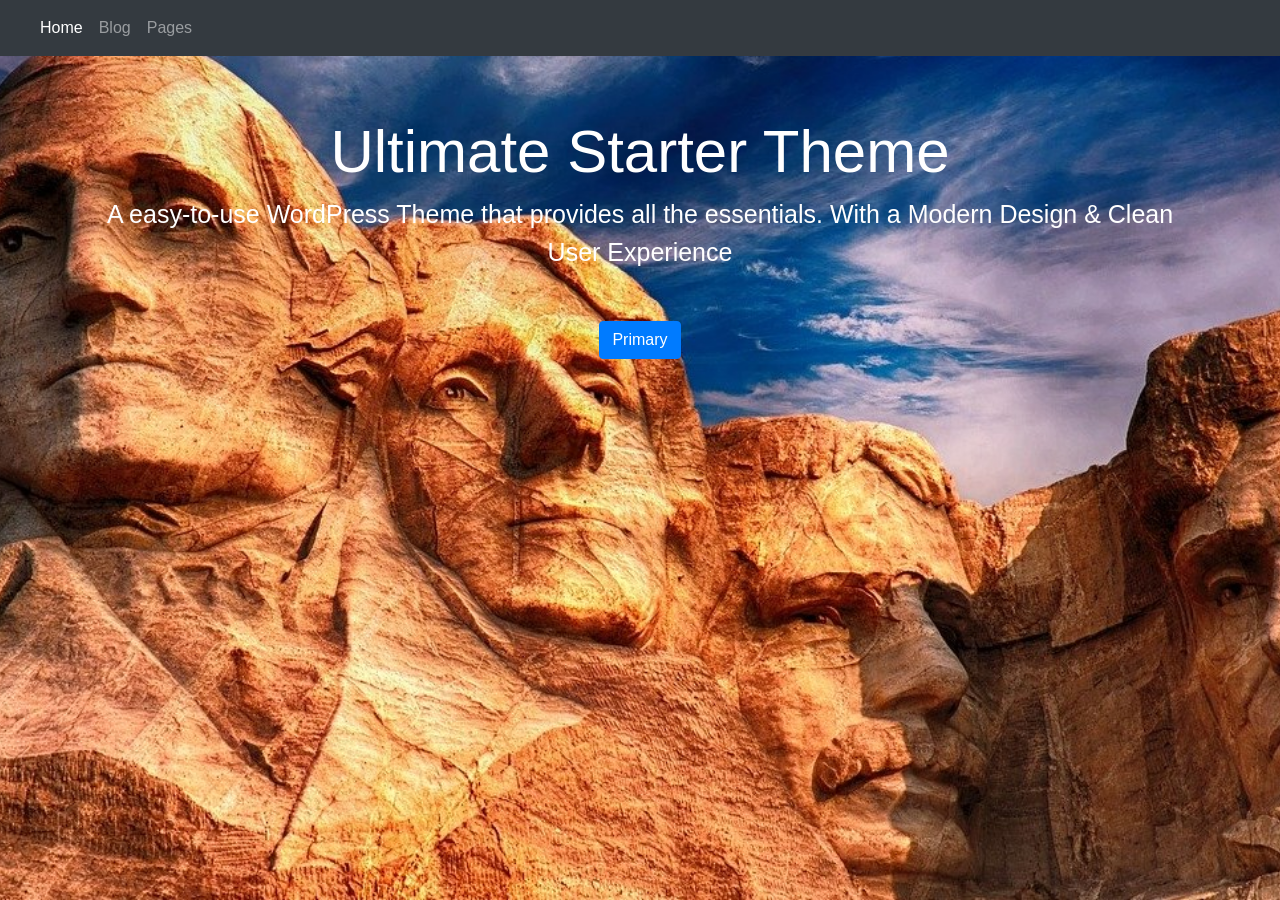
<file: index.html>
<!doctype html>
<html lang="en">
  <head>
    <meta charset="utf-8">
    <meta name="viewport" content="width=device-width, initial-scale=1, shrink-to-fit=no">
    <meta name="description" content="">
    <meta name="author" content="Mark Otto, Jacob Thornton, and Bootstrap contributors">
    <meta name="generator" content="Jekyll v3.8.6">

    <!-- Bootstrap core CSS -->
    <link rel="stylesheet" href="https://stackpath.bootstrapcdn.com/bootstrap/4.4.1/css/bootstrap.min.css" integrity="sha384-Vkoo8x4CGsO3+Hhxv8T/Q5PaXtkKtu6ug5TOeNV6gBiFeWPGFN9MuhOf23Q9Ifjh" crossorigin="anonymous">
    <title>Ultimate Starter Theme</title>


    <link rel="canonical" href="https://getbootstrap.com/docs/4.4/examples/blog/">
    <!-- Custom styles for this template -->
    <link href="https://fonts.googleapis.com/css?family=Playfair+Display:700,900" rel="stylesheet">
    <!-- Custom styles for this template -->
    <link href="style.css" rel="stylesheet">
    <!-- Font_Awesome Link Code -->
    <link href="https://stackpath.bootstrapcdn.com/font-awesome/4.7.0/css/font-awesome.min.css" rel="stylesheet">

  <!-- TEXT & BUTTONS -->
  <section class="showcase">
<nav class="navbar navbar-expand-md navbar navbar-dark bg-dark" role="navigation">
  <a class="navbar-brand" href="#"></a>
  <button class="navbar-toggler" type="button" data-toggle="collapse" data-target="#navbarNav" aria-controls="navbarNav" aria-expanded="false" aria-label="Toggle navigation">
    <span class="navbar-toggler-icon"></span>
  </button>
  <div class="collapse navbar-collapse" id="navbarNav">
    <ul class="navbar-nav">
      <li class="nav-item active">
        <a class="nav-link" href="index.html">Home <span class="sr-only">(current)</span></a>
      </li>
      <li class="nav-item">
        <a class="nav-link" href="blog.html">Blog</a>
      </li>
      <li class="nav-item">
        <a class="nav-link" href="page.html">Pages</a>
    </ul>
  </div>
</nav>
    <div class="container">
      <h1>Ultimate Starter Theme</h1>
      <p>A easy-to-use WordPress Theme that provides all the essentials. With a Modern Design & Clean User Experience</p>
      <button type="button" class="btn btn-primary">Primary</button>
    </div>
  </section>

    <!-- Optional JavaScript -->
    <!-- jQuery first, then Popper.js, then Bootstrap JS -->
  <script src="https://code.jquery.com/jquery-3.4.1.slim.min.js" integrity="sha384-J6qa4849blE2+poT4WnyKhv5vZF5SrPo0iEjwBvKU7imGFAV0wwj1yYfoRSJoZ+n" crossorigin="anonymous"></script>
  <script src="https://cdn.jsdelivr.net/npm/popper.js@1.16.0/dist/umd/popper.min.js" integrity="sha384-Q6E9RHvbIyZFJoft+2mJbHaEWldlvI9IOYy5n3zV9zzTtmI3UksdQRVvoxMfooAo" crossorigin="anonymous"></script>    
  <script src="https://stackpath.bootstrapcdn.com/bootstrap/4.4.1/js/bootstrap.min.js" integrity="sha384-wfSDF2E50Y2D1uUdj0O3uMBJnjuUD4Ih7YwaYd1iqfktj0Uod8GCExl3Og8ifwB6" crossorigin="anonymous"></script>
</body>
</html>
  
  <style>
  .showcase {
    background: url(usa1.jpg)no-repeat center center;
    height: 100%;
    background-size: cover;
    text-align: center;
    color: white;
    overflow-y: hidden;
  }
  .showcase h1 {
    font-size: 60px;
    padding-top: 60px;
    padding-left: 10px;
    padding-right: 10px;
  }
  .showcase p {
    font-size: 25px;
    margin-bottom: 50px;
  }
  body, html {
    background-color: #243D41;
    height: 100%;
    margin: 0;
  }
@media (max-width: 700px) {
  .showcase h1 {
  font-size: 35px;
}
  .showcase p {
    font-size: 15px;
}
}
  </style>
</file>
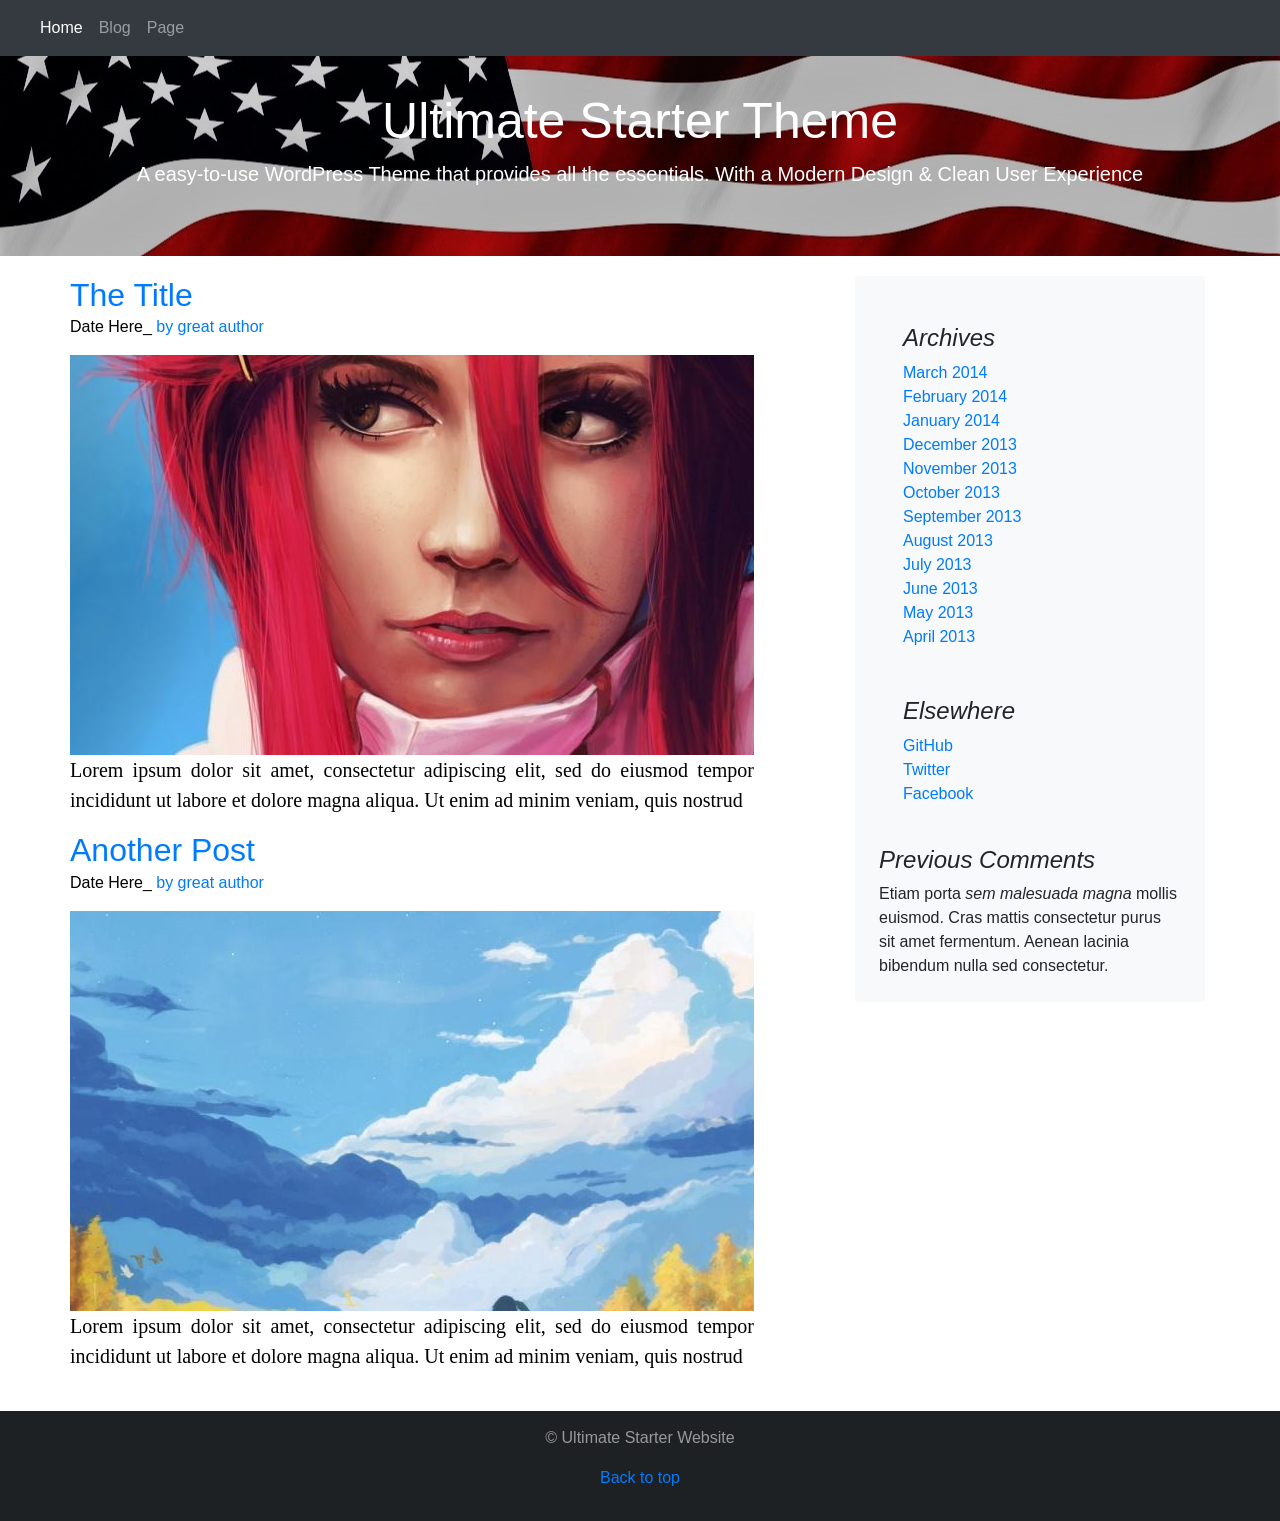
<file: blog.html>
<!doctype html>
<html lang="en">
  <head>
    <meta charset="utf-8">
    <meta name="viewport" content="width=device-width, initial-scale=1, shrink-to-fit=no">
    <meta name="description" content="">
    <meta name="author" content="Mark Otto, Jacob Thornton, and Bootstrap contributors">
    <meta name="generator" content="Jekyll v3.8.6">

    <!-- Bootstrap core CSS -->
    <link rel="stylesheet" href="https://stackpath.bootstrapcdn.com/bootstrap/4.4.1/css/bootstrap.min.css" integrity="sha384-Vkoo8x4CGsO3+Hhxv8T/Q5PaXtkKtu6ug5TOeNV6gBiFeWPGFN9MuhOf23Q9Ifjh" crossorigin="anonymous">
    <title>Ultimate Starter Theme</title>


    <link rel="canonical" href="https://getbootstrap.com/docs/4.4/examples/blog/">
    <!-- Custom styles for this template -->
    <link href="https://fonts.googleapis.com/css?family=Playfair+Display:700,900" rel="stylesheet">
    <!-- Custom styles for this template -->
    <link href="style.css" rel="stylesheet">
    <!-- Font_Awesome Link Code -->
    <link href="https://stackpath.bootstrapcdn.com/font-awesome/4.7.0/css/font-awesome.min.css" rel="stylesheet">

  <!-- TEXT & BUTTONS --> 
  <section class="showcase">
<nav class="navbar navbar-expand-md navbar navbar-dark bg-dark" role="navigation">
  <a class="navbar-brand" href="#"></a>
  <button class="navbar-toggler" type="button" data-toggle="collapse" data-target="#navbarNav" aria-controls="navbarNav" aria-expanded="false" aria-label="Toggle navigation">
    <span class="navbar-toggler-icon"></span>
  </button>
  <div class="collapse navbar-collapse" id="navbarNav">
    <ul class="navbar-nav">
      <li class="nav-item active">
        <a class="nav-link" href="index.html">Home <span class="sr-only">(current)</span></a>
      </li>
      <li class="nav-item">
        <a class="nav-link" href="blog.html">Blog</a>
      </li>
      <li class="nav-item">
        <a class="nav-link" href="page.html">Page</a>
    </ul>
  </div>
</nav>

  <section class="showcase2">
    <div class="container">
      <h1>Ultimate Starter Theme</h1>
      <p>A easy-to-use WordPress Theme that provides all the essentials. With a Modern Design & Clean User Experience</p>
    </div>
    <!-- IMAGE -->
    <style>
    .showcase2 {
    background: url(usa2.jpg)no-repeat center center;}
    </style>
  </section>
    <!-- BODY BEGINS WITH SIDEBAR -->
  <div class="container1">
    <!--  SIDE BAR -->
    <div class="right">
      <aside style="float: right; left: 10px;" class="col-md-4 blog-sidebar">
        <div class="p-4 mb-4 bg-light rounded">

      <div class="p-4">
        <h4 class="font-italic">Archives</h4>
        <ol class="list-unstyled mb-0">
          <li><a href="#">March 2014</a></li>
          <li><a href="#">February 2014</a></li>
          <li><a href="#">January 2014</a></li>
          <li><a href="#">December 2013</a></li>
          <li><a href="#">November 2013</a></li>
          <li><a href="#">October 2013</a></li>
          <li><a href="#">September 2013</a></li>
          <li><a href="#">August 2013</a></li>
          <li><a href="#">July 2013</a></li>
          <li><a href="#">June 2013</a></li>
          <li><a href="#">May 2013</a></li>
          <li><a href="#">April 2013</a></li>
        </ol>
      </div>

      <div class="p-4">
        <h4 class="font-italic">Elsewhere</h4>
        <ol class="list-unstyled">
          <li><a href="#">GitHub</a></li>
          <li><a href="#">Twitter</a></li>
          <li><a href="#">Facebook</a></li>
        </ol>
      </div>
      <h4 class="font-italic">Previous Comments</h4>
        <p class="mb-0">Etiam porta <em>sem malesuada magna</em> mollis euismod. Cras mattis consectetur purus sit amet fermentum. Aenean lacinia bibendum nulla sed consectetur.</p>
    </aside>
    </div>
  <!-- CONTENT -->
  <div class="left">
    <h2 class="postHead"><a href="page.html">The Title</a></h2>
    <p class="postMeta">Date Here_ <a href="#">by great author</a></p>
    <div class="thumb1"></div>
    <div class="postContent">
      <p>Lorem ipsum dolor sit amet, consectetur adipiscing elit, sed do eiusmod tempor incididunt ut labore et dolore magna aliqua. Ut enim ad minim veniam, quis nostrud </p></div>
  </div>
  <div class="left">
    <h2 class="postHead"><a href="#">Another Post</a></h2>
    <p class="postMeta">Date Here_ <a href="#">by great author</a></p>
    <div class="thumb2"></div>
    <div class="postContent">
      <p>Lorem ipsum dolor sit amet, consectetur adipiscing elit, sed do eiusmod tempor incididunt ut labore et dolore magna aliqua. Ut enim ad minim veniam, quis nostrud </p></div>
  </div>
</div>

<footer class="postFooter">
  <p>&copy; Ultimate Starter Website</p>
  <p><a href="#">Back to top</a></p>
</footer>

  <!-- Optional JavaScript -->
  <!-- jQuery first, then Popper.js, then Bootstrap JS -->
  <script src="https://code.jquery.com/jquery-3.4.1.slim.min.js" integrity="sha384-J6qa4849blE2+poT4WnyKhv5vZF5SrPo0iEjwBvKU7imGFAV0wwj1yYfoRSJoZ+n" crossorigin="anonymous"></script>
  <script src="https://cdn.jsdelivr.net/npm/popper.js@1.16.0/dist/umd/popper.min.js" integrity="sha384-Q6E9RHvbIyZFJoft+2mJbHaEWldlvI9IOYy5n3zV9zzTtmI3UksdQRVvoxMfooAo" crossorigin="anonymous"></script>    
  <script src="https://stackpath.bootstrapcdn.com/bootstrap/4.4.1/js/bootstrap.min.js" integrity="sha384-wfSDF2E50Y2D1uUdj0O3uMBJnjuUD4Ih7YwaYd1iqfktj0Uod8GCExl3Og8ifwB6" crossorigin="anonymous"></script>
  </body>
  </html>
</file>
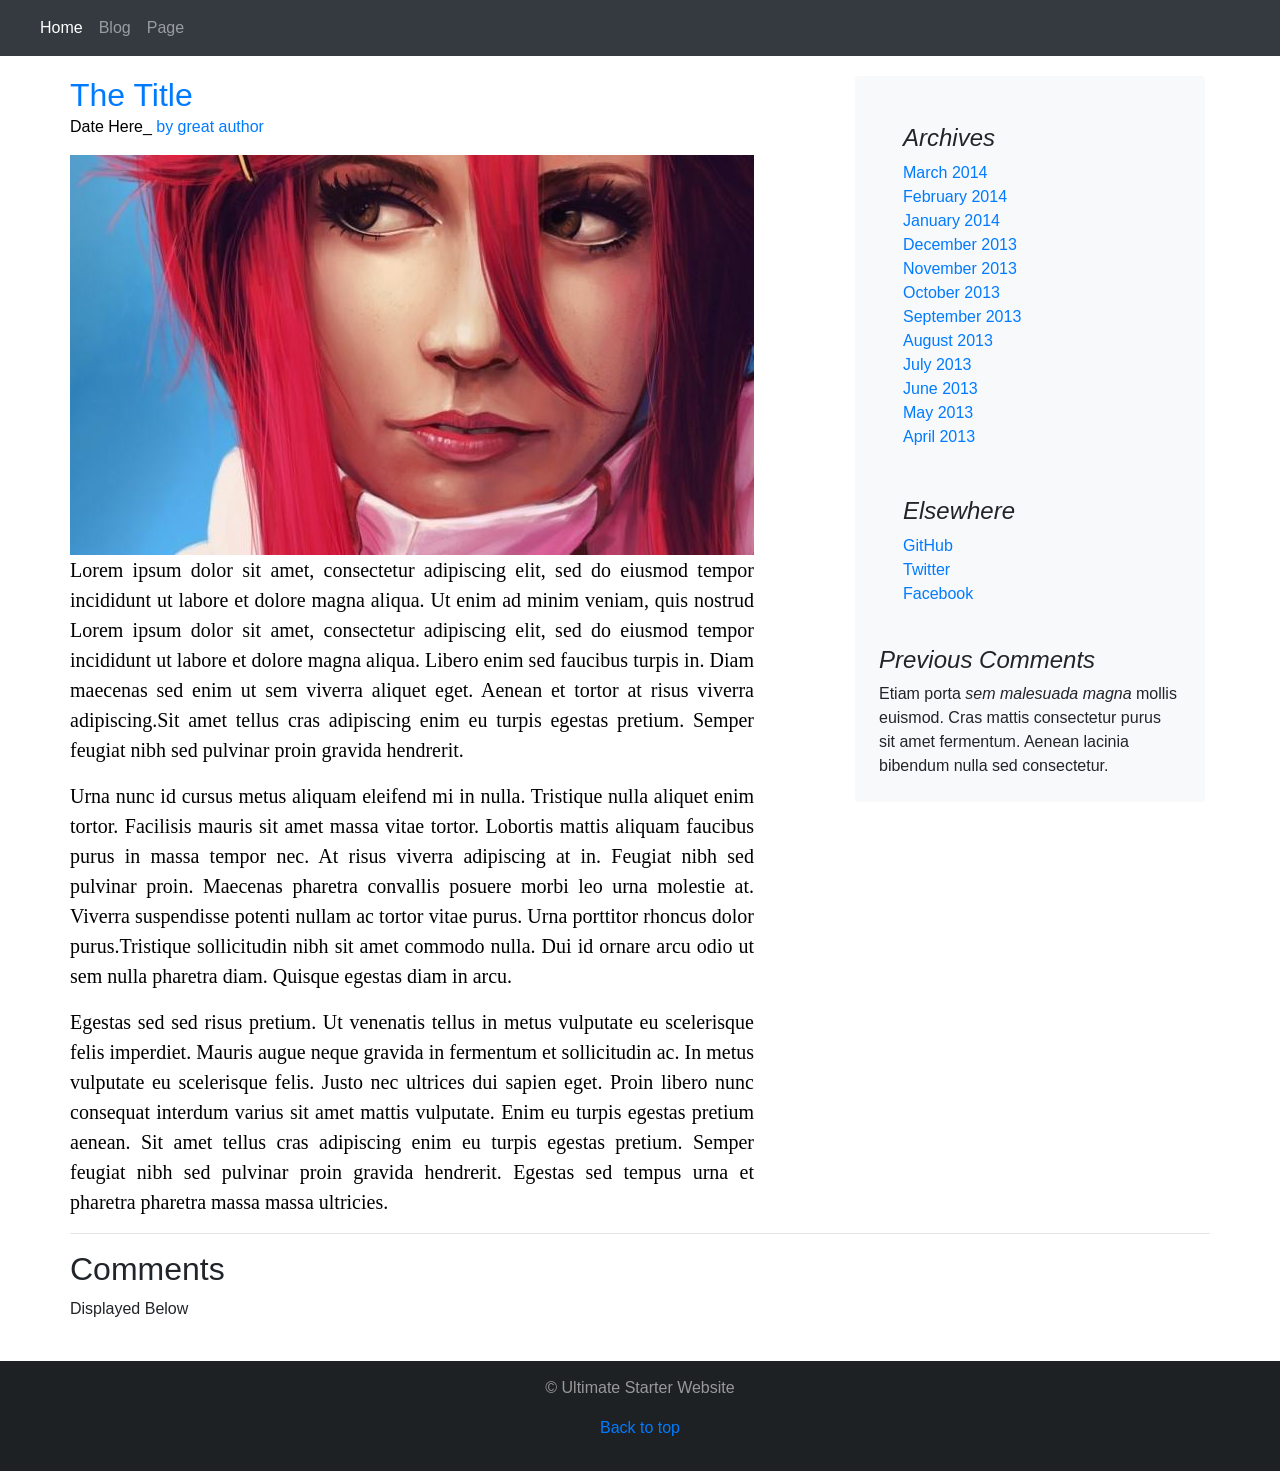
<file: page.html>
<!doctype html>
<html lang="en">
  <head>
    <meta charset="utf-8">
    <meta name="viewport" content="width=device-width, initial-scale=1, shrink-to-fit=no">
    <meta name="description" content="">
    <meta name="author" content="Mark Otto, Jacob Thornton, and Bootstrap contributors">
    <meta name="generator" content="Jekyll v3.8.6">

    <!-- Bootstrap core CSS -->
    <link rel="stylesheet" href="https://stackpath.bootstrapcdn.com/bootstrap/4.4.1/css/bootstrap.min.css" integrity="sha384-Vkoo8x4CGsO3+Hhxv8T/Q5PaXtkKtu6ug5TOeNV6gBiFeWPGFN9MuhOf23Q9Ifjh" crossorigin="anonymous">
    <title>Ultimate Starter Theme</title>


    <link rel="canonical" href="https://getbootstrap.com/docs/4.4/examples/blog/">
    <!-- Custom styles for this template -->
    <link href="https://fonts.googleapis.com/css?family=Playfair+Display:700,900" rel="stylesheet">
    <!-- Custom styles for this template -->
    <link href="style.css" rel="stylesheet">
    <!-- Font_Awesome Link Code -->
    <link href="https://stackpath.bootstrapcdn.com/font-awesome/4.7.0/css/font-awesome.min.css" rel="stylesheet">

  <!-- TEXT & BUTTONS --> 
  <section class="showcase">
<nav class="navbar navbar-expand-md navbar navbar-dark bg-dark" role="navigation">
  <a class="navbar-brand" href="#"></a>
  <button class="navbar-toggler" type="button" data-toggle="collapse" data-target="#navbarNav" aria-controls="navbarNav" aria-expanded="false" aria-label="Toggle navigation">
    <span class="navbar-toggler-icon"></span>
  </button>
  <div class="collapse navbar-collapse" id="navbarNav">
    <ul class="navbar-nav">
      <li class="nav-item active">
        <a class="nav-link" href="index.html">Home <span class="sr-only">(current)</span></a>
      </li>
      <li class="nav-item">
        <a class="nav-link" href="blog.html">Blog</a>
      </li>
      <li class="nav-item">
        <a class="nav-link" href="page.html">Page</a>
    </ul>
  </div>
</nav>

  <!-- BODY BEGINS WITH SIDEBAR -->
  <div class="container1">
    <!--  SIDE BAR -->
    <div class="right">
      <aside style="float: right; left: 10px;" class="col-md-4 blog-sidebar">
        <div class="p-4 mb-4 bg-light rounded">

      <div class="p-4">
        <h4 class="font-italic">Archives</h4>
        <ol class="list-unstyled mb-0">
          <li><a href="#">March 2014</a></li>
          <li><a href="#">February 2014</a></li>
          <li><a href="#">January 2014</a></li>
          <li><a href="#">December 2013</a></li>
          <li><a href="#">November 2013</a></li>
          <li><a href="#">October 2013</a></li>
          <li><a href="#">September 2013</a></li>
          <li><a href="#">August 2013</a></li>
          <li><a href="#">July 2013</a></li>
          <li><a href="#">June 2013</a></li>
          <li><a href="#">May 2013</a></li>
          <li><a href="#">April 2013</a></li>
        </ol>
      </div>

      <div class="p-4">
        <h4 class="font-italic">Elsewhere</h4>
        <ol class="list-unstyled">
          <li><a href="#">GitHub</a></li>
          <li><a href="#">Twitter</a></li>
          <li><a href="#">Facebook</a></li>
        </ol>
      </div>
      <h4 class="font-italic">Previous Comments</h4>
        <p class="mb-0">Etiam porta <em>sem malesuada magna</em> mollis euismod. Cras mattis consectetur purus sit amet fermentum. Aenean lacinia bibendum nulla sed consectetur.</p>
    </aside>
    </div>
  <!-- CONTENT -->
  <div class="left">
    <h2 class="postHead"><a href="page.html">The Title</a></h2>
    <p class="postMeta">Date Here_ <a href="#">by great author</a></p>
    <div class="thumb1" style="background: url(img2.jpg)no-repeat center center;"></div>
    <div class="postContent">
      <p>Lorem ipsum dolor sit amet, consectetur adipiscing elit, sed do eiusmod tempor incididunt ut labore et dolore magna aliqua. Ut enim ad minim veniam, quis nostrud Lorem ipsum dolor sit amet, consectetur adipiscing elit, sed do eiusmod tempor incididunt ut labore et dolore magna aliqua. Libero enim sed faucibus turpis in. Diam maecenas sed enim ut sem viverra aliquet eget. Aenean et tortor at risus viverra adipiscing.Sit amet tellus cras adipiscing enim eu turpis egestas pretium. Semper feugiat nibh sed pulvinar proin gravida hendrerit.</p>

      <p>Urna nunc id cursus metus aliquam eleifend mi in nulla. Tristique nulla aliquet enim tortor. Facilisis mauris sit amet massa vitae tortor. Lobortis mattis aliquam faucibus purus in massa tempor nec. At risus viverra adipiscing at in. Feugiat nibh sed pulvinar proin. Maecenas pharetra convallis posuere morbi leo urna molestie at. Viverra suspendisse potenti nullam ac tortor vitae purus. Urna porttitor rhoncus dolor purus.Tristique sollicitudin nibh sit amet commodo nulla. Dui id ornare arcu odio ut sem nulla pharetra diam. Quisque egestas diam in arcu.</p>

      <p>Egestas sed sed risus pretium. Ut venenatis tellus in metus vulputate eu scelerisque felis imperdiet. Mauris augue neque gravida in fermentum et sollicitudin ac. In metus vulputate eu scelerisque felis. Justo nec ultrices dui sapien eget. Proin libero nunc consequat interdum varius sit amet mattis vulputate. Enim eu turpis egestas pretium aenean. Sit amet tellus cras adipiscing enim eu turpis egestas pretium. Semper feugiat nibh sed pulvinar proin gravida hendrerit. Egestas sed tempus urna et pharetra pharetra massa massa ultricies.</p></div>
  </div>
  <hr>
  <h2>Comments</h2>Displayed Below

</aside>
</div>

  <footer class="postFooter">
    <p>&copy; Ultimate Starter Website</p>
    <p><a href="#">Back to top</a></p>
  </footer>

  <!-- Optional JavaScript -->
  <!-- jQuery first, then Popper.js, then Bootstrap JS -->
  <script src="https://code.jquery.com/jquery-3.4.1.slim.min.js" integrity="sha384-J6qa4849blE2+poT4WnyKhv5vZF5SrPo0iEjwBvKU7imGFAV0wwj1yYfoRSJoZ+n" crossorigin="anonymous"></script>
  <script src="https://cdn.jsdelivr.net/npm/popper.js@1.16.0/dist/umd/popper.min.js" integrity="sha384-Q6E9RHvbIyZFJoft+2mJbHaEWldlvI9IOYy5n3zV9zzTtmI3UksdQRVvoxMfooAo" crossorigin="anonymous"></script>    
  <script src="https://stackpath.bootstrapcdn.com/bootstrap/4.4.1/js/bootstrap.min.js" integrity="sha384-wfSDF2E50Y2D1uUdj0O3uMBJnjuUD4Ih7YwaYd1iqfktj0Uod8GCExl3Og8ifwB6" crossorigin="anonymous"></script>
  </body>
  </html>
</file>
<file: style.css>
/*HEADER FORMAT*/
.showcase2 {
  height: 200px;
  text-align: center;
  margin-bottom:10px;
  padding: 35px;
  color: #fff;
  overflow-y: hidden;
}
.showcase2 h1 {
  font-size: 50px;
}
.showcase2 p {
  font-size: 20px;
}
/*HEADER FORMAT FOR PHONES*/
@media (max-width: 700px) {
.showcase2 {
  margin-top:0px;
   height: 150px;
}
.showcase2 h1 {
  font-size: 30px;
}
.showcase2 p {
  font-size: 10px;
}
}

/*BODY FORMAT*/
/*.right{}*/
.left {
  width: 60%;
  height: auto;
  color: black;
}
.container1 {
  margin-top: 20px;
  margin-left: 70px;
  margin-right: 70px;
}
.postHead {
  color: #1C3E66;
  margin-bottom: 1px;
}
.postContent {
  font-family: "Times New Roman", serif;
  font-size: 20px;
  text-align: justify;
}
.postFooter {
  width: 100%;
  padding: 15px;
  color: #999;
  text-align: center;
  background-color: #1d2124;
  margin-top: 40px;
  bottom: 0;
}
/*BODY FORMAT FOR PHONES*/
@media (max-width: 700px) {
.container1 {
  margin-top: 20px;
  margin-left: 0px;
  margin-right: 0px;
}
.left {
  width: 90%;
  margin:20px;
}
.right {
  display: none;
}
.postContent {
  font-family: "Baskerville", "Times New Roman";
  font-size: 18px;
  text-align: justify;
  -webkit-hyphens: auto;
  -ms-hyphens: auto;
  hyphens: auto;
}
.postFooter {
  padding: 5px;
}
}

@media (max-width: 990px) {
  .right {
    display: none;
  }
  .left {
  width: 90%;
  margin:20px;
}
}
/*THUMBNAIL IMAGE*/
.thumb1 {
  background: url(img2.jpg)no-repeat center center;
  height: 400px;
}
.thumb2 {
  height: 400px;
  background: url(img3.jpg)no-repeat center center;
}

@media (max-width: 700px) {
.thumb1 {
  background: url(img2.jpg)no-repeat center center;
  height: 150px;
}
.thumb2 {
  height: 150px;
  background: url(img3.jpg)no-repeat center center;
}
}
</file>
